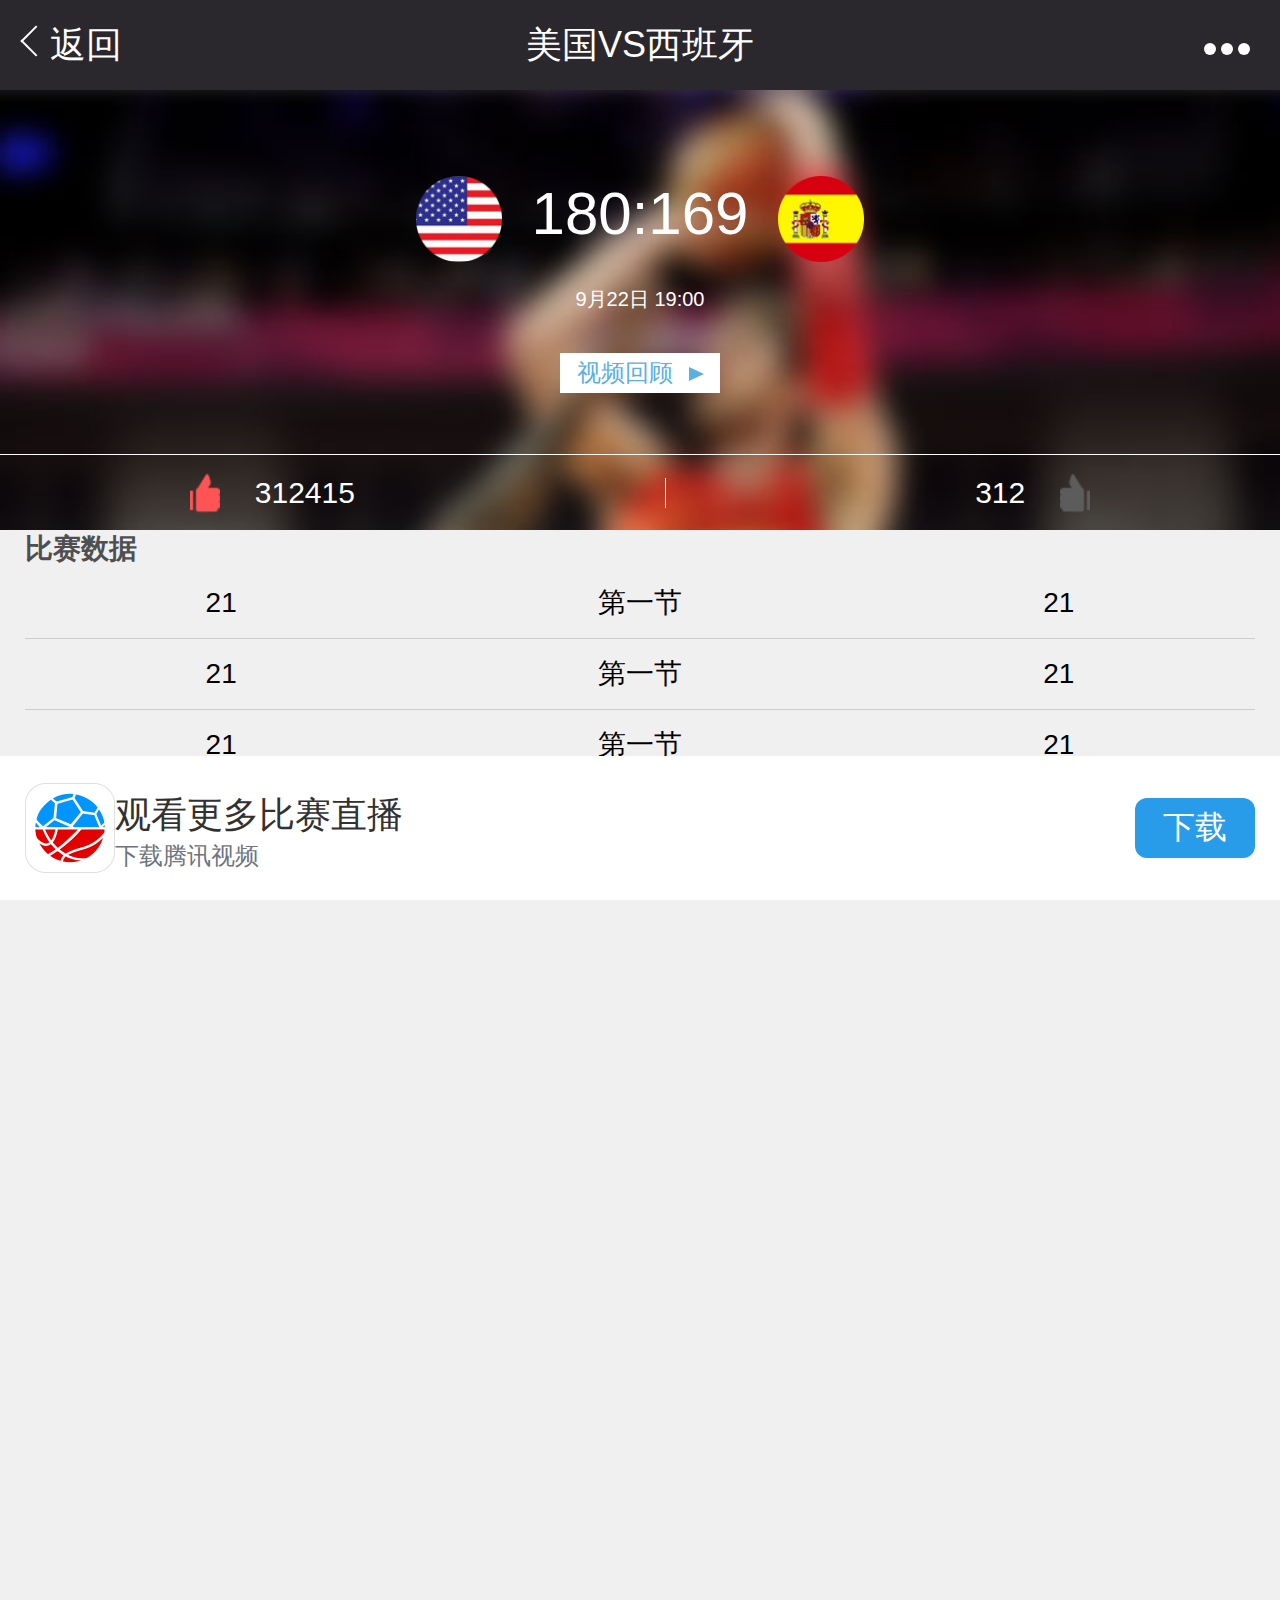
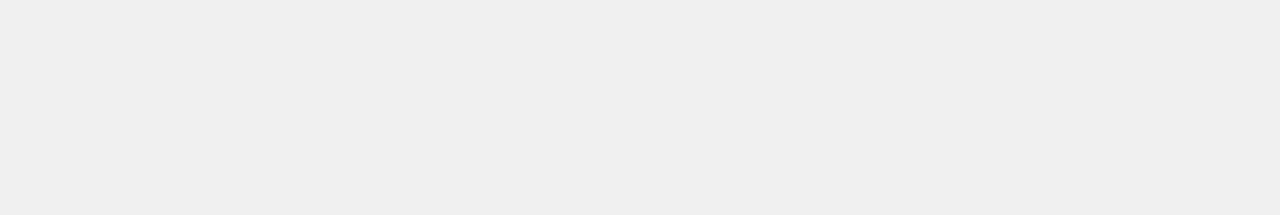
<file: index.html>
<!DOCTYPE html>
<html>
<head>
    <meta charset="UTF-8">
    <title>比赛页</title>
    <link rel="stylesheet" href="css/reset.css"/>
    <link rel="stylesheet" href="css/style.css"/>
    <!--<meta name="viewport" content="width=device-width,initial-scale=1.0,user-scalable=no">-->
    <meta name="viewport"
          content="width=device-width, user-scalable=no,  minimum-scale=1.0"/>
</head>
<script>
    /*var winW=document.documentElement.clientWidth;
    var desW=640;
    var fontSize=100;
    var rem=desW/fontSize*2;
    if(winW>desW){
        winW=desW;
    }
    document.documentElement.style.fontSize=desW/rem+"px";*/
</script>
<body>
<header>
    <span>返回</span>
    美国VS西班牙
    <ul>
        <li></li>
        <li></li>
        <li></li>
    </ul>
</header>
<section class="main">
    <section class="content">
        <div class="score">
            <p><img src="images/banner_03.png" alt=""/></p>
            <p>180:169</p>
            <p><img src="images/banner_05.png" alt=""/></p>
        </div>
        <p class="date">9月22日 19:00</p>

        <div class="video">视频回顾<span></span></div>
        <div class="number">
            <p><span><img src="images/img4.png" alt=""/> </span>312415</p>
            <p></p>
            <p>312<span><img src="images/img5.png" alt=""/></span></p>
        </div>
    </section>
    <section class="scoreNum">
        <h3>比赛数据</h3>
        <ul>
            <li>21</li>
            <li>第一节</li>
            <li>21</li>
        </ul>
        <ul>
            <li>21</li>
            <li>第一节</li>
            <li>21</li>
        </ul>
        <ul>
            <li>21</li>
            <li>第一节</li>
            <li>21</li>
        </ul>
        <ul>
            <li>21</li>
            <li>第一节</li>
            <li>21</li>
        </ul>
    </section>
    <section class="scoreNum">
        <h3>对阵和赛程</h3>
        <dl>
            <dt><img src="images/pic.jpg"> </dt>
            <dd>8强对阵:美国男篮pk欧劲旅</dd>
            <dd>弹性盒子元素的侧轴（纵轴）起始位置的边界紧靠住该行的侧轴起始边界。</dd>
        </dl>
        <dl>
            <dt><img src="images/pic.jpg"> </dt>
            <dd>8强对阵:美国男篮pk欧劲旅</dd>
            <dd>弹性盒子元素的侧轴（纵轴）起始位置的边界紧靠住该行的侧轴起始边界。</dd>
        </dl>
        <dl>
            <dt><img src="images/pic.jpg"> </dt>
            <dd>8强对阵:美国男篮pk欧劲旅</dd>
            <dd>弹性盒子元素的侧轴（纵轴）起始位置的边界紧靠住该行的侧轴起始边界。</dd>
        </dl>
        <dl>
            <dt><img src="images/pic.jpg"> </dt>
            <dd>8强对阵:美国男篮pk欧劲旅</dd>
            <dd>弹性盒子元素的侧轴（纵轴）起始位置的边界紧靠住该行的侧轴起始边界。</dd>
        </dl>
		<div id="bdshare" class="bdshare_t bds_tools get-codes-bdshare">
            <span class="bds_more">分享到：</span>
            <a class="bds_qzone"></a>
            <a class="bds_tsina"></a>
            <a class="bds_tqq"></a>
            <a class="bds_renren"></a>
            <a class="bds_t163"></a>
            <a class="shareCount"></a>
        </div>
        <script type="text/javascript" id="bdshare_js" data="type=tools&uid=636341" ></script>
        <script type="text/javascript" id="bdshell_js"></script>
        <script type="text/javascript">
            document.getElementById("bdshell_js").src = "http://bdimg.share.baidu.com/static/js/shell_v2.js?cdnversion=" + Math.ceil(new Date()/3600000)
        </script>
    </section>
</section>
<footer>
    <section>
        <dl>
            <dt><img src="images/footer_05.png"> </dt>
            <dd>观看更多比赛直播</dd>
            <dd>下载腾讯视频</dd>
        </dl>
        <button>下载</button>
    </section>


</footer>

</body>
</html>
</file>
<file: css/style.css>
/**{
    margin: 0;
    padding: 0;
    outline: none;
}
a{
    text-decoration: none;
}
ul,li{
    list-style: none;
}*/

@media screen and (min-device-width: 320px) {
    html{
        font-size:50px;
    }
}
@media screen and (min-device-width: 360px) {
    html{
        font-size:56.25px;
    }
}
@media screen and (min-device-width: 400px) {
    html{
        font-size:62.5px;
    }
}

@media screen and (min-device-width: 440px) {
    html{
        font-size:68.75px;
    }
}
@media screen and (min-device-width: 480px) {
    html{
        font-size:75px;
    }

}
@media screen and (min-device-width: 640px) {
    html{
        font-size: 100px;
    }

}

html,body{
    width: 100%;
    height: 100%;
    overflow: scroll;
    background: #f0f0f0;
}
header{
    width: 100%;
    height:0.9rem;
    line-height: 0.9rem;
    font-size: 0.36rem;
    text-align: center;
    color: #fff;
    background:#2a282c;
    position: absolute;
    top:0;
    left:0;
    z-index: 111;
}
header span{
    position:absolute;
    left: 0.5rem;
}
header span:before{
    position: absolute;
    left: -0.25rem;
    top: 0.3rem;
    content: "";
    width: 0.2rem;
    height: 0.2rem;
    border-top: solid 2px white;
    border-left: solid 2px white;
    transform: rotate(-45deg);
    -webkit-transform: rotate(-45deg);
}
header ul{
    position: absolute;
    top: 0.1rem;
    right: 0.3rem;
    font-size: 0;
}
header ul li{
    display: inline-block;
    margin-left: 0.05rem;
    width: 0.12rem;
    height: 0.12rem;
    background: white;
    border-radius: 50%;
}
.main{
    position: relative;
    top: 0.9rem;
    left: 0;
    overflow: auto;
    padding-bottom: 1.5rem;
}
.content{
    position: relative;
    width: 100%;
    height: 4.4rem;
    background: url("../images/banner_02.jpg") no-repeat;
    background-size: cover;
}
.score{
    padding-top: 0.8rem;
    width: 100%;
    display: flex;
    -webkit-display:flex;
    flex-flow: row nowrap;/*水平排列，禁止换行*/
    -webkit-flex-flow: row nowrap;/*水平排列，禁止换行*/
    justify-content: center;/*水平居中*/
    -webkit-justify-content: center;/*水平居中*/
    align-items: center;/*垂直居中*/
    -webkit-align-items: center;/*垂直居中*/
}
.score p img{
    width: 100%;
}
.score p:nth-child(1),.score p:nth-child(3){
    height: 0.86rem;
    width: 0.86rem;
}
.score p:nth-child(2){
    font-size: 0.6rem;
    color: white;
    margin: 0 0.3rem;
}
.date{
    padding-top: 0.3rem;
    font-size: 0.2rem;
    color: white;
    text-align: center;
}
.video{
    margin: 0.4rem auto;
    width: 1.6rem;
    height: 0.4rem;
    line-height: 0.4rem;
    background: white;
    font-size: 0.24rem;
    color: #5bb0e0;
    text-align: center;
}
.video span{
    display: inline-block;
    width: 0;
    height: 0;
    margin-left: 0.16rem;
    border-left: 0.15rem solid #5bb0e0;
    border-top: 0.075rem solid transparent;
    border-bottom: 0.075rem solid transparent;
}
.number{
    position: absolute;
    left: 0;
    bottom: 0;
    width: 100%;
    height: 0.75rem;
    border-top: solid 1px white;
    display: flex;
    justify-content: space-around;
    align-items: center;
}
.number p{
    font-size: 0.3rem;
    color: #FFFFFF;
    display: flex;
    justify-content: space-around;
    align-items: center;
}
.number p span img{
    width: 100%;
}
.number p span{
    display: inline-block;
    padding: 0.35rem;
    width: 0.3rem;
    height: 0.4rem;
}
.number p:nth-child(2){
    height: 0.3rem;
    width: 0;
    border-right: solid 1px white;
}

.scoreNum{
    padding: 0 0.25rem;
}
.scoreNum h3{
    font-size: 0.28rem;
    color: #4d4f51;
    font-weight: bold;
}
.scoreNum ul{
    border-bottom:1px solid #ccc;
    font-size: 0.28rem;
    line-height: 0.7rem;
    display: flex;
    -webkitdisplay: flex;
    flex-flow: row nowrap;
    -webkit-flex-flow: row nowrap;
    justify-content: space-around;
    -webkit-justify-content: space-around;
}
.scoreNum dl{
    border-bottom:1px solid #ccc;
    padding: 0.2rem 0;
    height: 1.19rem;
}
.scoreNum dl dt{
    float:left;
    margin-right:0.15rem;
    width: 1.5rem;
    height: 1.19rem;
}
.scoreNum dl dt img{
    width: 100%;
}
.scoreNum dl dd{
    font-size: 0.3rem;
    color: #696969;
    line-height: 0.34rem;
}
.scoreNum dl dd:nth-of-type(1){
    font-weight: bold;
    color: #000;
}
footer{
    position: absolute;
    left: 0;
    bottom: 0;
    width: 100%;
    padding: 0.25rem 0;
    background: white;
}
footer section{
    position: relative;
    padding: 0 0.25rem;
    overflow: hidden;
    display: flex;
    -webkit-display: flex;
    flex-flow: row nowrap;
    -webkit-flex-flow: row nowrap;
    justify-content: space-between;
    -webkit-justify-content: space-between;
    align-items: center;
    -webkit-align-items: center;
}
footer dl{
    overflow: hidden;
    width: 4.6rem;
}
footer dl dt{
    float: left;
    width: 0.9rem;
    height: 0.94rem;
}
footer dl dt img{
    width: 100%;
}
footer dl dd{
}
footer dl dd:nth-of-type(1){
    font-size: 0.36rem;
    color: #313131;
    padding: 0.1rem 0 0 0.1rem;
}
footer dl dd:nth-of-type(2){
    font-size: 0.24rem;
    color: #6d747d;
}
footer button{
    display: block;
    width: 1.2rem;
    height: 0.6rem;
    background: #289ce9;
    color: white;
    font-size: 0.32rem;
    border: none;
    border-radius: 0.12rem;
}
</file>
